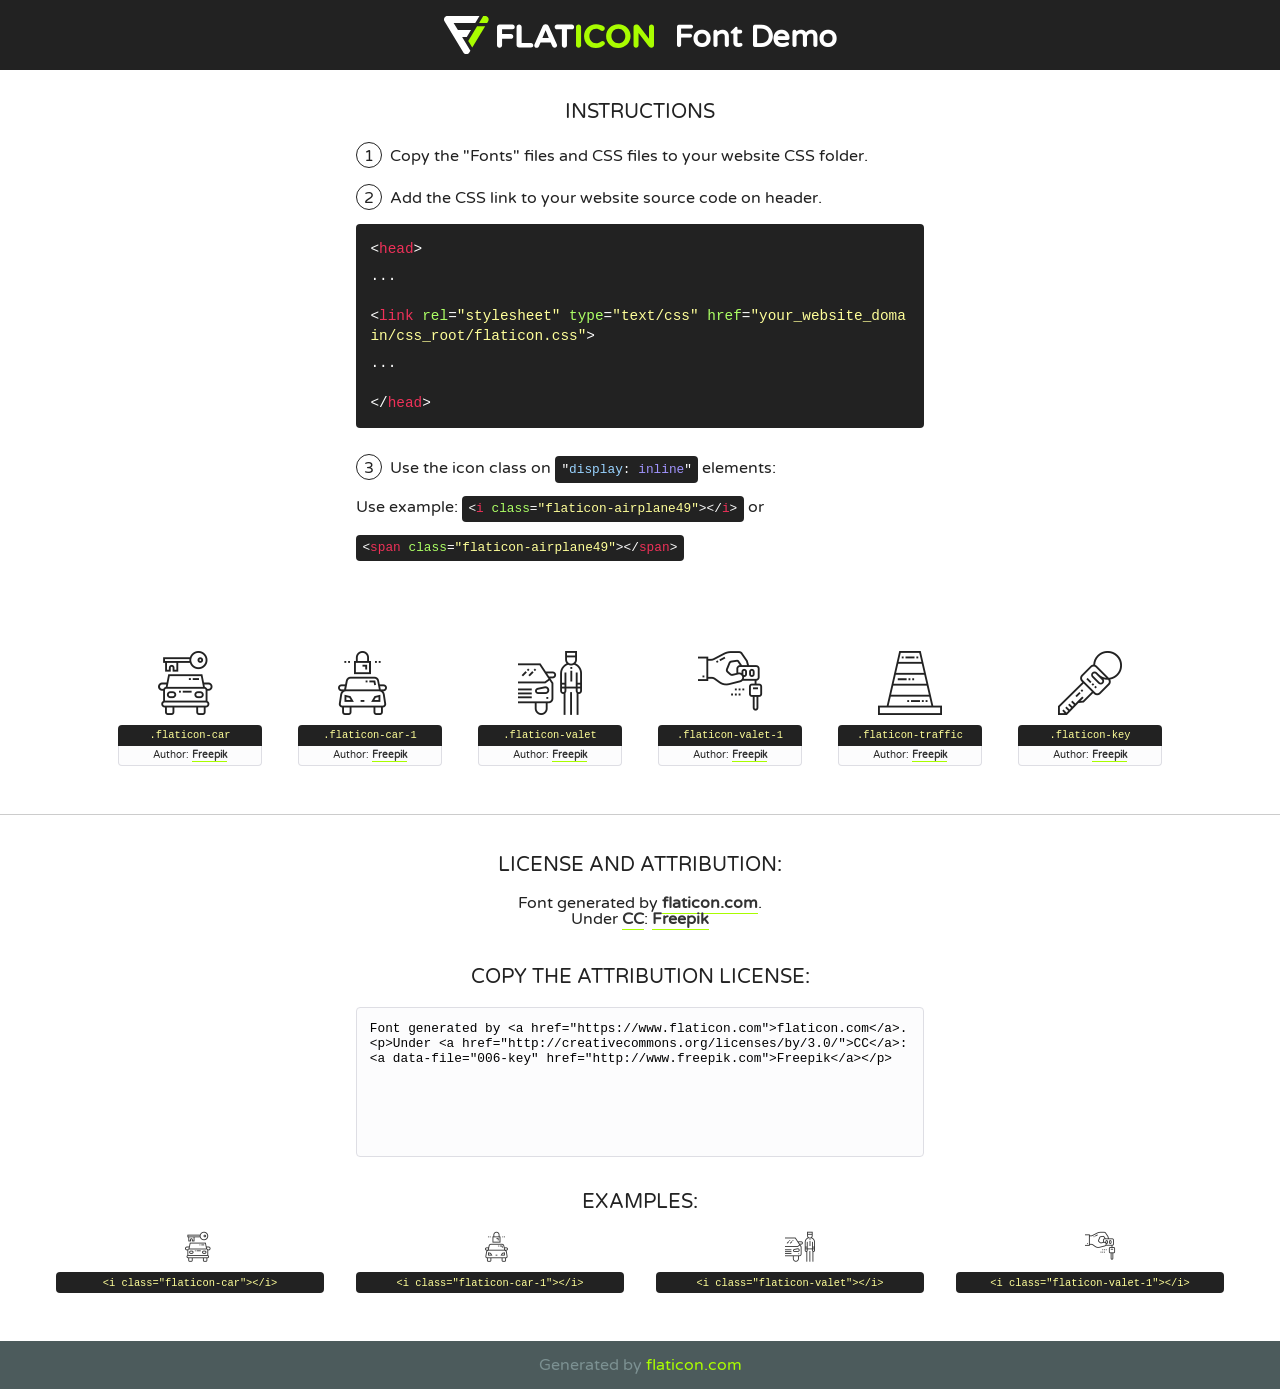
<file: fonts/flaticon-2/font/flaticon.html>
<!DOCTYPE html>
<!--
  Flaticon icon font: Flaticon
  Creation date: 18/07/2019 07:36
-->
<html>
<!DOCTYPE html>
<html>

<head>
    <title>Flaticon WebFont</title>
    <link href="http://fonts.googleapis.com/css?family=Varela+Round" rel="stylesheet" type="text/css" />
    <link rel="stylesheet" type="text/css" href="flaticon.css">
    <meta charset="UTF-8">
    <style>
    html, body, div, span, applet, object, iframe,
    h1, h2, h3, h4, h5, h6, p, blockquote, pre,
    a, abbr, acronym, address, big, cite, code,
    del, dfn, em, img, ins, kbd, q, s, samp,
    small, strike, strong, sub, sup, tt, var,
    b, u, i, center,
    dl, dt, dd, ol, ul, li,
    fieldset, form, label, legend,
    table, caption, tbody, tfoot, thead, tr, th, td,
    article, aside, canvas, details, embed, 
    figure, figcaption, footer, header, hgroup, 
    menu, nav, output, ruby, section, summary,
    time, mark, audio, video {
        margin: 0;
        padding: 0;
        border: 0;
        font-size: 100%;
        font: inherit;
        vertical-align: baseline;
    }
    /* HTML5 display-role reset for older browsers */
    article, aside, details, figcaption, figure, 
    footer, header, hgroup, menu, nav, section {
        display: block;
    }
    body {
        line-height: 1;
    }
    ol, ul {
        list-style: none;
    }
    blockquote, q {
        quotes: none;
    }
    blockquote:before, blockquote:after,
    q:before, q:after {
        content: '';
        content: none;
    }
    table {
        border-collapse: collapse;
        border-spacing: 0;
    }
    body {
        font-family: 'Varela Round', Helvetica, Arial, sans-serif;
        font-size: 16px;
        color: #222;
    }
    a {
        color: #333;
        border-bottom: 1px solid #a9fd00;
        font-weight: bold;
        text-decoration: none;
    }
    * {
        -moz-box-sizing: border-box;
        -webkit-box-sizing: border-box;
        box-sizing: border-box;
        margin: 0;
        padding: 0;
    }
    [class^="flaticon-"]:before, [class*=" flaticon-"]:before, [class^="flaticon-"]:after, [class*=" flaticon-"]:after {
        font-family: Flaticon;
        font-size: 30px;
        font-style: normal;
        margin-left: 20px;
        color: #333;
    }
    .wrapper {
        max-width: 600px;
        margin: auto;
        padding: 0 1em;
    }
    .title {
        font-size: 1.25em;
        text-align: center;
        margin-bottom: 1em;
        text-transform: uppercase;
    }
    header {
        text-align: center;
        background-color: #222;
        color: #fff;
        padding: 1em;
    }
    header .logo {
        width: 210px;
        height: 38px;
        display: inline-block;
        vertical-align: middle;
        margin-right: 1em;
        border: none;
    }
    header strong {
        font-size: 1.95em;
        font-weight: bold;
        vertical-align: middle;
        margin-top: 5px;
        display: inline-block;
    }
    .demo {
        margin: 2em auto;
        line-height: 1.25em;
    }
    .demo ul li {
        margin-bottom: 1em;
    }
    .demo ul li .num {
        color: #222;
        border-radius: 20px;
        display: inline-block;
        width: 26px;
        padding: 3px;
        height: 26px;
        text-align: center;
        margin-right: 0.5em;
        border: 1px solid #222;
    }
    .demo ul li code {
        background-color: #222;
        border-radius: 4px;
        padding: 0.25em 0.5em;
        display: inline-block;
        color: #fff;
        font-family: Consolas,Monaco,Lucida Console,Liberation Mono,DejaVu Sans Mono,Bitstream Vera Sans Mono,Courier New, monospace;
        font-weight: lighter;
        margin-top: 1em;
        font-size: 0.8em;
        word-break: break-all;
    }
    .demo ul li code.big {
        padding: 1em;
        font-size: 0.9em;
    }
    .demo ul li code .red {
        color: #EF3159;
    }
    .demo ul li code .green {
        color: #ACFF65;
    }
    .demo ul li code .yellow {
        color: #FFFF99;
    }
    .demo ul li code .blue {
        color: #99D3FF;
    }
    .demo ul li code .purple {
        color: #A295FF;
    }
    .demo ul li code .dots {
        margin-top: 0.5em;
        display: block;
    }
    #glyphs {
        border-bottom: 1px solid #ccc;
        padding: 2em 0;
        text-align: center;
    }
    .glyph {
        display: inline-block;
        width: 9em;
        margin: 1em;
        text-align: center;
        vertical-align: top;
        background: #FFF;
    }
    .glyph .glyph-icon {
        padding: 10px;
        display: block;
        font-family:"Flaticon";
        font-size: 64px;
        line-height: 1;
    }
    .glyph .glyph-icon:before {
        font-size: 64px;
        color: #222;
        margin-left: 0;
    }
    .class-name {
        font-size: 0.65em;
        background-color: #222;
        color: #fff;
        border-radius: 4px 4px 0 0;
        padding: 0.5em;
        color: #FFFF99;
        font-family: Consolas,Monaco,Lucida Console,Liberation Mono,DejaVu Sans Mono,Bitstream Vera Sans Mono,Courier New, monospace;
    }
    .author-name {
        font-size: 0.6em;
        background-color: #fcfcfd;
        border: 1px solid #DEDEE4;
        border-top: 0;
        border-radius: 0 0 4px 4px;
        padding: 0.5em;
    }
    .class-name:last-child {
        font-size: 10px;
        color:#888;
    }
    .class-name:last-child a {
        font-size: 10px;
        color:#555;
    }
    .class-name:last-child a:hover {
        color:#a9fd00;
    }
    .glyph > input {
        display: block;
        width: 100px;
        margin: 5px auto;
        text-align: center;
        font-size: 12px;
        cursor: text;
    }
    .glyph > input.icon-input {
        font-family:"Flaticon";
        font-size: 16px;
        margin-bottom: 10px;
    }
    .attribution .title {
        margin-top: 2em;
    }
    .attribution textarea {
        background-color: #fcfcfd;
        padding: 1em;
        border: none;
        box-shadow: none;
        border: 1px solid #DEDEE4;
        border-radius: 4px;
        resize: none;
        width: 100%;
        height: 150px;
        font-size: 0.8em;
        font-family: Consolas,Monaco,Lucida Console,Liberation Mono,DejaVu Sans Mono,Bitstream Vera Sans Mono,Courier New, monospace;
        -webkit-appearance: none;
    }
    .iconsuse {
        margin: 2em auto;
        text-align: center;
        max-width: 1200px;
    }
    .iconsuse:after {
        content: '';
        display: table;
        clear: both;
    }
    .iconsuse .image {
        float: left;
        width: 25%;
        padding: 0 1em;
    }
    .iconsuse .image p {
        margin-bottom: 1em;
    }
    .iconsuse .image span {
        display: block;
        font-size: 0.65em;
        background-color: #222;
        color: #fff;
        border-radius: 4px;
        padding: 0.5em;
        color: #FFFF99;
        margin-top: 1em;
        font-family: Consolas,Monaco,Lucida Console,Liberation Mono,DejaVu Sans Mono,Bitstream Vera Sans Mono,Courier New, monospace;
    }
    #footer {
        text-align: center;
        background-color: #4C5B5C;
        color: #7c9192;
        padding: 1em;
    }
    #footer a {
        border: none;
        color: #a9fd00;
        font-weight: normal;
    }
    @media (max-width: 960px) {
        .iconsuse .image {
            width: 50%;
        }
    }
    @media (max-width: 560px) {
        .iconsuse .image {
            width: 100%;
        }
    }
    </style>
</head>

<body class="characters-off">

    <header>
        <a href="https://www.flaticon.com" target="_blank" class="logo">
            <svg version="1.1" xmlns="http://www.w3.org/2000/svg" xmlns:xlink="http://www.w3.org/1999/xlink" xmlns:a="http://ns.adobe.com/AdobeSVGViewerExtensions/3.0/" viewBox="0 0 560.875 102.036" enable-background="new 0 0 560.875 102.036" xml:space="preserve">
                <defs>
                </defs>
                <g>
                    <g class="letters">
                        <path fill="#ffffff" d="M141.596,29.675c0-3.777,2.985-6.767,6.764-6.767h34.438c3.426,0,6.15,2.728,6.15,6.15
                        c0,3.43-2.724,6.149-6.15,6.149h-27.674v13.091h23.719c3.429,0,6.151,2.724,6.151,6.15c0,3.43-2.723,6.149-6.151,6.149h-23.719
                        v17.574c0,3.773-2.986,6.761-6.764,6.761c-3.779,0-6.764-2.989-6.764-6.761V29.675z"></path>
                        <path fill="#ffffff" d="M193.844,29.149c0-3.781,2.985-6.767,6.764-6.767c3.776,0,6.763,2.985,6.763,6.767v42.957h25.039
                        c3.426,0,6.149,2.726,6.149,6.153c0,3.425-2.723,6.15-6.149,6.15h-31.802c-3.779,0-6.764-2.986-6.764-6.768V29.149z"></path>
                        <path fill="#ffffff" d="M241.891,75.71l21.438-48.407c1.492-3.341,4.215-5.357,7.906-5.357h0.792
                        c3.686,0,6.323,2.017,7.815,5.357l21.439,48.407c0.436,0.967,0.701,1.845,0.701,2.723c0,3.602-2.809,6.501-6.414,6.501
                        c-3.161,0-5.269-1.845-6.499-4.655l-4.132-9.661h-27.059l-4.301,10.102c-1.144,2.631-3.426,4.214-6.237,4.214
                        c-3.517,0-6.24-2.81-6.24-6.325C241.1,77.64,241.451,76.677,241.891,75.71z M279.932,58.666l-8.521-20.297l-8.526,20.297H279.932
                        z"></path>
                        <path fill="#ffffff" d="M314.864,35.387H301.86c-3.429,0-6.239-2.813-6.239-6.238c0-3.429,2.811-6.24,6.239-6.24h39.533
                        c3.426,0,6.237,2.811,6.237,6.24c0,3.425-2.811,6.238-6.237,6.238h-13.001v42.785c0,3.773-2.99,6.761-6.764,6.761
                        c-3.779,0-6.764-2.989-6.764-6.761V35.387z"></path>
                        <path fill="#A9FD00" d="M352.615,29.149c0-3.781,2.985-6.767,6.767-6.767c3.774,0,6.761,2.985,6.761,6.767v49.024
                        c0,3.773-2.987,6.761-6.761,6.761c-3.781,0-6.767-2.989-6.767-6.761V29.149z"></path>
                        <path fill="#A9FD00" d="M374.132,53.836v-0.179c0-17.481,13.178-31.801,32.065-31.801c9.22,0,15.459,2.458,20.557,6.238
                        c1.402,1.054,2.637,2.985,2.637,5.357c0,3.692-2.985,6.59-6.681,6.59c-1.845,0-3.071-0.702-4.044-1.319
                        c-3.776-2.813-7.729-4.393-12.562-4.393c-10.364,0-17.831,8.611-17.831,19.154v0.173c0,10.542,7.291,19.329,17.831,19.329
                        c5.715,0,9.492-1.756,13.359-4.834c1.049-0.874,2.458-1.491,4.039-1.491c3.429,0,6.325,2.813,6.325,6.236
                        c0,2.106-1.056,3.78-2.282,4.834c-5.539,4.834-12.036,7.733-21.878,7.733C387.572,85.464,374.132,71.493,374.132,53.836z"></path>
                        <path fill="#A9FD00" d="M433.009,53.836v-0.179c0-17.481,13.79-31.801,32.766-31.801c18.981,0,32.592,14.143,32.592,31.628v0.173
                        c0,17.483-13.785,31.807-32.769,31.807C446.625,85.464,433.009,71.32,433.009,53.836z M484.224,53.836v-0.179
                        c0-10.539-7.725-19.326-18.626-19.326c-10.893,0-18.449,8.611-18.449,19.154v0.173c0,10.542,7.73,19.329,18.626,19.329
                        C476.676,72.986,484.224,64.378,484.224,53.836z"></path>
                        <path fill="#A9FD00" d="M506.233,29.321c0-3.774,2.99-6.763,6.767-6.763h1.401c3.252,0,5.183,1.583,7.029,3.953l26.093,34.265
                        V29.059c0-3.692,2.99-6.677,6.681-6.677c3.683,0,6.671,2.985,6.671,6.677v48.934c0,3.78-2.987,6.765-6.764,6.765h-0.436
                        c-3.257,0-5.188-1.581-7.034-3.953l-27.056-35.492v32.944c0,3.687-2.985,6.676-6.678,6.676c-3.683,0-6.673-2.989-6.673-6.676
                        V29.321z"></path>
                    </g>
                    <g class="insignia">
                        <path fill="#ffffff" d="M48.372,56.137h12.517l11.156-18.537H37.186L25.688,18.539h57.825L94.668,0H9.271
                        C5.925,0,2.842,1.801,1.198,4.716c-1.644,2.907-1.593,6.482,0.134,9.343l50.38,83.501c1.678,2.781,4.689,4.476,7.938,4.476
                        c3.246,0,6.257-1.695,7.935-4.476l2.898-4.804L48.372,56.137z"></path>
                        <g class="i">
                            <path fill="#A9FD00" d="M93.575,18.539h0.031v0.004l21.652,0.004l2.705-4.488c1.727-2.861,1.778-6.436,0.133-9.343
                            C116.454,1.801,113.371,0,110.026,0h-5.294L93.575,18.539z"></path>
                            <polygon fill="#A9FD00" points="88.291,27.356 64.725,66.486 75.519,84.404 109.942,27.356"></polygon>
                        </g>
                    </g>
                </g>
            </svg>
        </a>
        <strong>Font Demo</strong>
    </header>


    <section class="demo wrapper">

        <p class="title">Instructions</p>

        <ul>
            <li>
                <span class="num">1</span>Copy the "Fonts" files and CSS files to your website CSS folder.
            </li>
            <li>
                <span class="num">2</span>Add the CSS link to your website source code on header.
                <code class="big">
                    &lt;<span class="red">head</span>&gt;
                    <br/><span class="dots">...</span>
                    <br/>&lt;<span class="red">link</span> <span class="green">rel</span>=<span class="yellow">"stylesheet"</span> <span class="green">type</span>=<span class="yellow">"text/css"</span> <span class="green">href</span>=<span class="yellow">"your_website_domain/css_root/flaticon.css"</span>&gt;
                    <br/><span class="dots">...</span>
                    <br/>&lt;/<span class="red">head</span>&gt;
                </code>
            </li>

            <li>
                <p>
                    <span class="num">3</span>Use the icon class on <code>"<span class="blue">display</span>:<span class="purple"> inline</span>"</code> elements:
                    <br />
                    Use example: <code>&lt;<span class="red">i</span> <span class="green">class</span>=<span class="yellow">&quot;flaticon-airplane49&quot;</span>&gt;&lt;/<span class="red">i</span>&gt;</code> or <code>&lt;<span class="red">span</span> <span class="green">class</span>=<span class="yellow">&quot;flaticon-airplane49&quot;</span>&gt;&lt;/<span class="red">span</span>&gt;</code>
            </li>
        </ul>

    </section>




   <section id="glyphs">          
    
      
        <div class="glyph"><div class="glyph-icon flaticon-car"></div>
            <div class="class-name">.flaticon-car</div>
            <div class="author-name">Author: <a data-file="001-car" href="http://www.freepik.com">Freepik</a> </div> 
        </div>        
        
        <div class="glyph"><div class="glyph-icon flaticon-car-1"></div>
            <div class="class-name">.flaticon-car-1</div>
            <div class="author-name">Author: <a data-file="002-car-1" href="http://www.freepik.com">Freepik</a> </div> 
        </div>        
        
        <div class="glyph"><div class="glyph-icon flaticon-valet"></div>
            <div class="class-name">.flaticon-valet</div>
            <div class="author-name">Author: <a data-file="003-valet" href="http://www.freepik.com">Freepik</a> </div> 
        </div>        
        
        <div class="glyph"><div class="glyph-icon flaticon-valet-1"></div>
            <div class="class-name">.flaticon-valet-1</div>
            <div class="author-name">Author: <a data-file="004-valet-1" href="http://www.freepik.com">Freepik</a> </div> 
        </div>        
        
        <div class="glyph"><div class="glyph-icon flaticon-traffic"></div>
            <div class="class-name">.flaticon-traffic</div>
            <div class="author-name">Author: <a data-file="005-traffic" href="http://www.freepik.com">Freepik</a> </div> 
        </div>        
        
        <div class="glyph"><div class="glyph-icon flaticon-key"></div>
            <div class="class-name">.flaticon-key</div>
            <div class="author-name">Author: <a data-file="006-key" href="http://www.freepik.com">Freepik</a> </div> 
        </div>        
        

    </section>



    <section class="attribution wrapper"   style="text-align:center;">

      <div class="title">License and attribution:</div><div class="attrDiv">Font generated by <a href="https://www.flaticon.com">flaticon.com</a>. <div><p>Under <a href="http://creativecommons.org/licenses/by/3.0/">CC</a>: <a data-file="006-key" href="http://www.freepik.com">Freepik</a></p>  </div>
      </div>
      <div class="title">Copy the Attribution License:</div>

    <textarea onclick="this.focus();this.select();">Font generated by &lt;a href=&quot;https://www.flaticon.com&quot;&gt;flaticon.com&lt;/a&gt;. <p>Under <a href="http://creativecommons.org/licenses/by/3.0/">CC</a>: <a data-file="006-key" href="http://www.freepik.com">Freepik</a></p>  
     </textarea>

    </section>

    <section class="iconsuse">

          <div class="title">Examples:</div>            
             
            <div class="image">
                <p>
                    <i class="glyph-icon flaticon-car"></i> 
                    <span>&lt;i class=&quot;flaticon-car&quot;&gt;&lt;/i&gt;</span>
                </p>
            </div>
            
            <div class="image">
                <p>
                    <i class="glyph-icon flaticon-car-1"></i> 
                    <span>&lt;i class=&quot;flaticon-car-1&quot;&gt;&lt;/i&gt;</span>
                </p>
            </div>
            
            <div class="image">
                <p>
                    <i class="glyph-icon flaticon-valet"></i> 
                    <span>&lt;i class=&quot;flaticon-valet&quot;&gt;&lt;/i&gt;</span>
                </p>
            </div>
            
            <div class="image">
                <p>
                    <i class="glyph-icon flaticon-valet-1"></i> 
                    <span>&lt;i class=&quot;flaticon-valet-1&quot;&gt;&lt;/i&gt;</span>
                </p>
            </div>
                       
        </div>
                            
    </section>

<div id="footer">
    <div>Generated by <a href="https://www.flaticon.com">flaticon.com</a>
    </div>
</div>



</body>
</html>
</file>
<file: fonts/flaticon-2/font/flaticon.css>
/*
  	Flaticon icon font: Flaticon
  	Creation date: 18/07/2019 07:36
  	*/

@font-face {
  font-family: "Flaticon";
  src: url("./Flaticon.eot");
  src: url("./Flaticon.eot?#iefix") format("embedded-opentype"),
       url("./Flaticon.woff2") format("woff2"),
       url("./Flaticon.woff") format("woff"),
       url("./Flaticon.ttf") format("truetype"),
       url("./Flaticon.svg#Flaticon") format("svg");
  font-weight: normal;
  font-style: normal;
}

@media screen and (-webkit-min-device-pixel-ratio:0) {
  @font-face {
    font-family: "Flaticon";
    src: url("./Flaticon.svg#Flaticon") format("svg");
  }
}

[class^="flaticon-"]:before, [class*=" flaticon-"]:before,
[class^="flaticon-"]:after, [class*=" flaticon-"]:after {   
  font-family: Flaticon;
        font-weight: normal;
  font-variant: normal;
  text-transform: none;
  line-height: 1;

  /* Better Font Rendering =========== */
  -webkit-font-smoothing: antialiased;
  -moz-osx-font-smoothing: grayscale;
}

.flaticon-car:before { content: "\f100"; }
.flaticon-car-1:before { content: "\f101"; }
.flaticon-valet:before { content: "\f102"; }
.flaticon-valet-1:before { content: "\f103"; }
.flaticon-traffic:before { content: "\f104"; }
.flaticon-key:before { content: "\f105"; }
</file>
